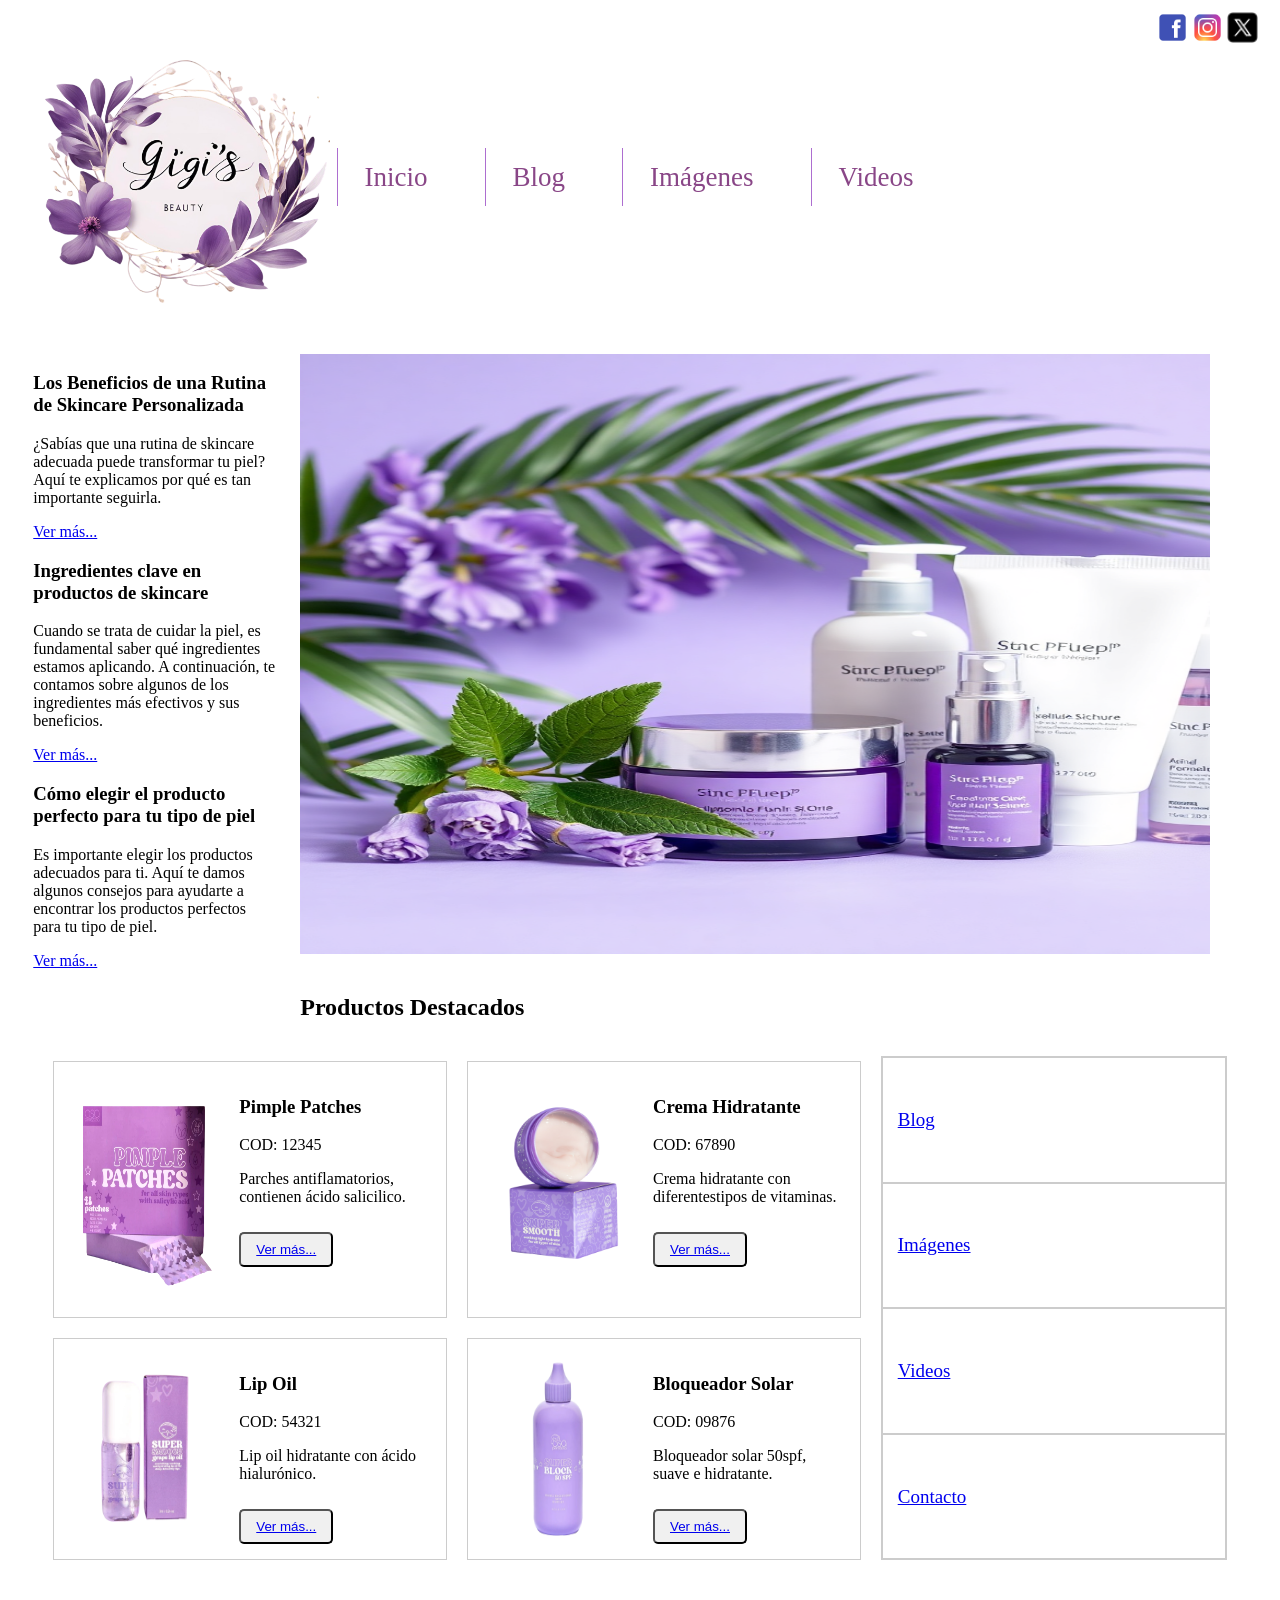
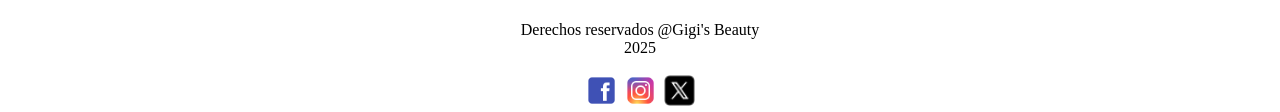
<file: index.html>
<!DOCTYPE html>
<html lang="en">
<head>
    <meta charset="UTF-8">
    <meta name="viewport" content="width=device-width, initial-scale=1.0">
    <title>Gigi's Beauty</title>
    <link rel="shortcut icon" href="img/Icono.png" type="image/x-icon">
    <link rel="stylesheet" href="css/styles.css">
</head>
<body>






    

<!--Div general-->
<div class="contenedor">

    <!--Inicio header-->
    <header>
       <!--Logo y menu-->
        <div class="logo-menu">
             <!--Logo-->
            <div class="Logo">
                <img src="img/logo.png" alt="" height="300px">
            </div>
            <!--Fin logo-->

 <!--Inicio Menu-->
 <div class="menu">
    <nav>
        <ul>
            <li> <a href="index.html">Inicio</a></li>
            <li> <a href="blog.html" target="_blank">Blog</a></li>
            <li> <a href="imagenes.html" target="_blank">Imágenes</a></li>
            <li> <a href="videos.html" target="_blank">Videos</a></li>
        </ul>
    </nav>
</div>
<!--fin menu-->
        </div>
        <!--Fin logo y menu-->
    </header>
    <!-- Fin header-->
    

<!--Redes de arriba-->
    <div class="Redes">
        <a href="http://www.facebook.com/" target="_blank"> <img src="img/icons8-facebook-96.png" alt="" height="35px"></a>
        <a href="http://www.instagram.com/" target="_blank"><img src="img/icons8-instagram-96.png" alt="" height="35px"></a>
        <a href="http://x.com/?lang=es" target="_blank"><img src="img/icons8-x-32.png" alt="" height="35px"></a>
       </div>
<!-- Fin Redes de arriba-->


<!--Inicio articulos secundarios-->
<div class="articulos-secundarios">
    <article>
        <h3>Los Beneficios de una Rutina de Skincare Personalizada</h3>
        <p>¿Sabías que una rutina de skincare adecuada puede transformar tu piel? Aquí te explicamos por qué es tan importante seguirla.</p>
        <a href="blog.html" target="_blank">Ver más...</a>
    </article>
    
    
    <article>
        <h3> Ingredientes clave en productos de skincare</h3>
        <p>Cuando se trata de cuidar la piel, es fundamental saber qué ingredientes estamos aplicando. A continuación, te contamos sobre algunos de los ingredientes más efectivos y sus beneficios.</p>
        <a href="blog.html" target="_blank">Ver más...</a>
    </article>
    
    
    <article>
        <h3> Cómo elegir el producto perfecto para tu tipo de piel</h3>
        <p> Es importante elegir los productos adecuados para ti. Aquí te damos algunos consejos para ayudarte a encontrar los productos perfectos para tu tipo de piel.</p>
        <a href="blog.html" target="_blank">Ver más...</a>
    </article>
</div>
<!--fin articulos secundarios-->

<!--Inicio imagen principal-->
<div class="foto-pricipal">
    <img src="img/foto1.png" alt="" width="1120px" height="600px" >
</div>
<!--fin imagen principal-->



<!--Inicio div general productos-->
<div class="productos-destacados">
    <h2>Productos Destacados</h2>
    <!--Inicio Productos y tabla-->
    <div class="productos-y-tabla"> 
        <!--Inicio div grid-->
        <div class="producto-grid">

            <!--Inicio Div producto 1-->
            <div class="producto">
                <img src="img/Parches.png" alt="Producto 1"> 
                <div class="producto-info">
                    <h3>Pimple Patches</h3>
                    <p>COD: 12345</p>
                    <p>Parches antiflamatorios, contienen ácido salicilico.</p>
                    <button><a href="blog.html" target="_blank">Ver más...</a></button>
                </div>
            </div>
            <!--Fin div producto 1 -->

            <!--Inicio div producto 2-->
            <div class="producto">
                <img src="img/Crema.png" alt="Producto 2">
                <div class="producto-info">
                    <h3>Crema Hidratante</h3>
                    <p>COD: 67890</p>
                    <p>Crema hidratante con diferentestipos de vitaminas.</p>
                    <button><a href="blog.html" target="_blank">Ver más...</a> </button>
                </div>
            </div>
              <!--Fin div producto 2-->

                <!--Inicio div producto 3-->
            <div class="producto">
                <img src="img/Lip oil.png" alt="Producto 3">
                <div class="producto-info">
                    <h3>Lip Oil</h3>
                    <p>COD: 54321</p>
                    <p>Lip oil hidratante con ácido hialurónico.</p>
                    <button><a href="blog.html" target="_blank">Ver más...</a> </button>
                </div>
            </div>
              <!--Fin div producto 3-->

                <!--Inicio div producto 4-->
            <div class="producto">
                <img src="img/Bloqueador.png" alt="Producto 4">
                <div class="producto-info">
                    <h3>Bloqueador Solar</h3>
                    <p>COD: 09876</p>
                    <p> Bloqueador solar 50spf, suave e hidratante.</p>
                    <button><a href="blog.html" target="_blank">Ver más...</a> </button>
                </div>
            </div>
              <!--Fin div producto 4-->
        </div>
        <!--Fin div grid-->

        <!--Inicio div menu lateral general -->
        <div class="menu-lateral-contenedor"> 
            <!--Inicio Tabla-->
            <table class="tabla">
                <tr><td class="item-tabla"><a href="blog.html" target="_blank">Blog</a></td></tr>
                <tr><td class="item-tabla"><a href="imagenes.html" target="_blank">Imágenes</a></td></tr>
                <tr><td class="item-tabla"><a href="videos.html" target="_blank">Videos</a></td></tr>
                <tr><td class="item-tabla"><a href="contacto.html" target="_blank">Contacto</a></td></tr>
            </table>
            <!--Fin tabla-->
        </div>
        <!--Fin div menu lateral general -->
    </div>
    <!--Fin Productos y tabla-->
</div>
<!--Fin div general productos-->


<!--Incio footer-->
<footer>
    <center>
        <p>Derechos reservados @Gigi's Beauty <br>2025</p>
        <a href="http://www.facebook.com/" target="_blank"> <img src="img/icons8-facebook-96.png" alt="" height="35px"></a>
         <a href="http://www.instagram.com/" target="_blank"><img src="img/icons8-instagram-96.png" alt="" height="35px"></a>
         <a href="http://x.com/?lang=es" target="_blank"><img src="img/icons8-x-32.png" alt="" height="35px"></a>
    </center>
</footer>
<!--fin footer-->
 
</div>
<!--fin div contenedor -->
</body>
</html>
</file>
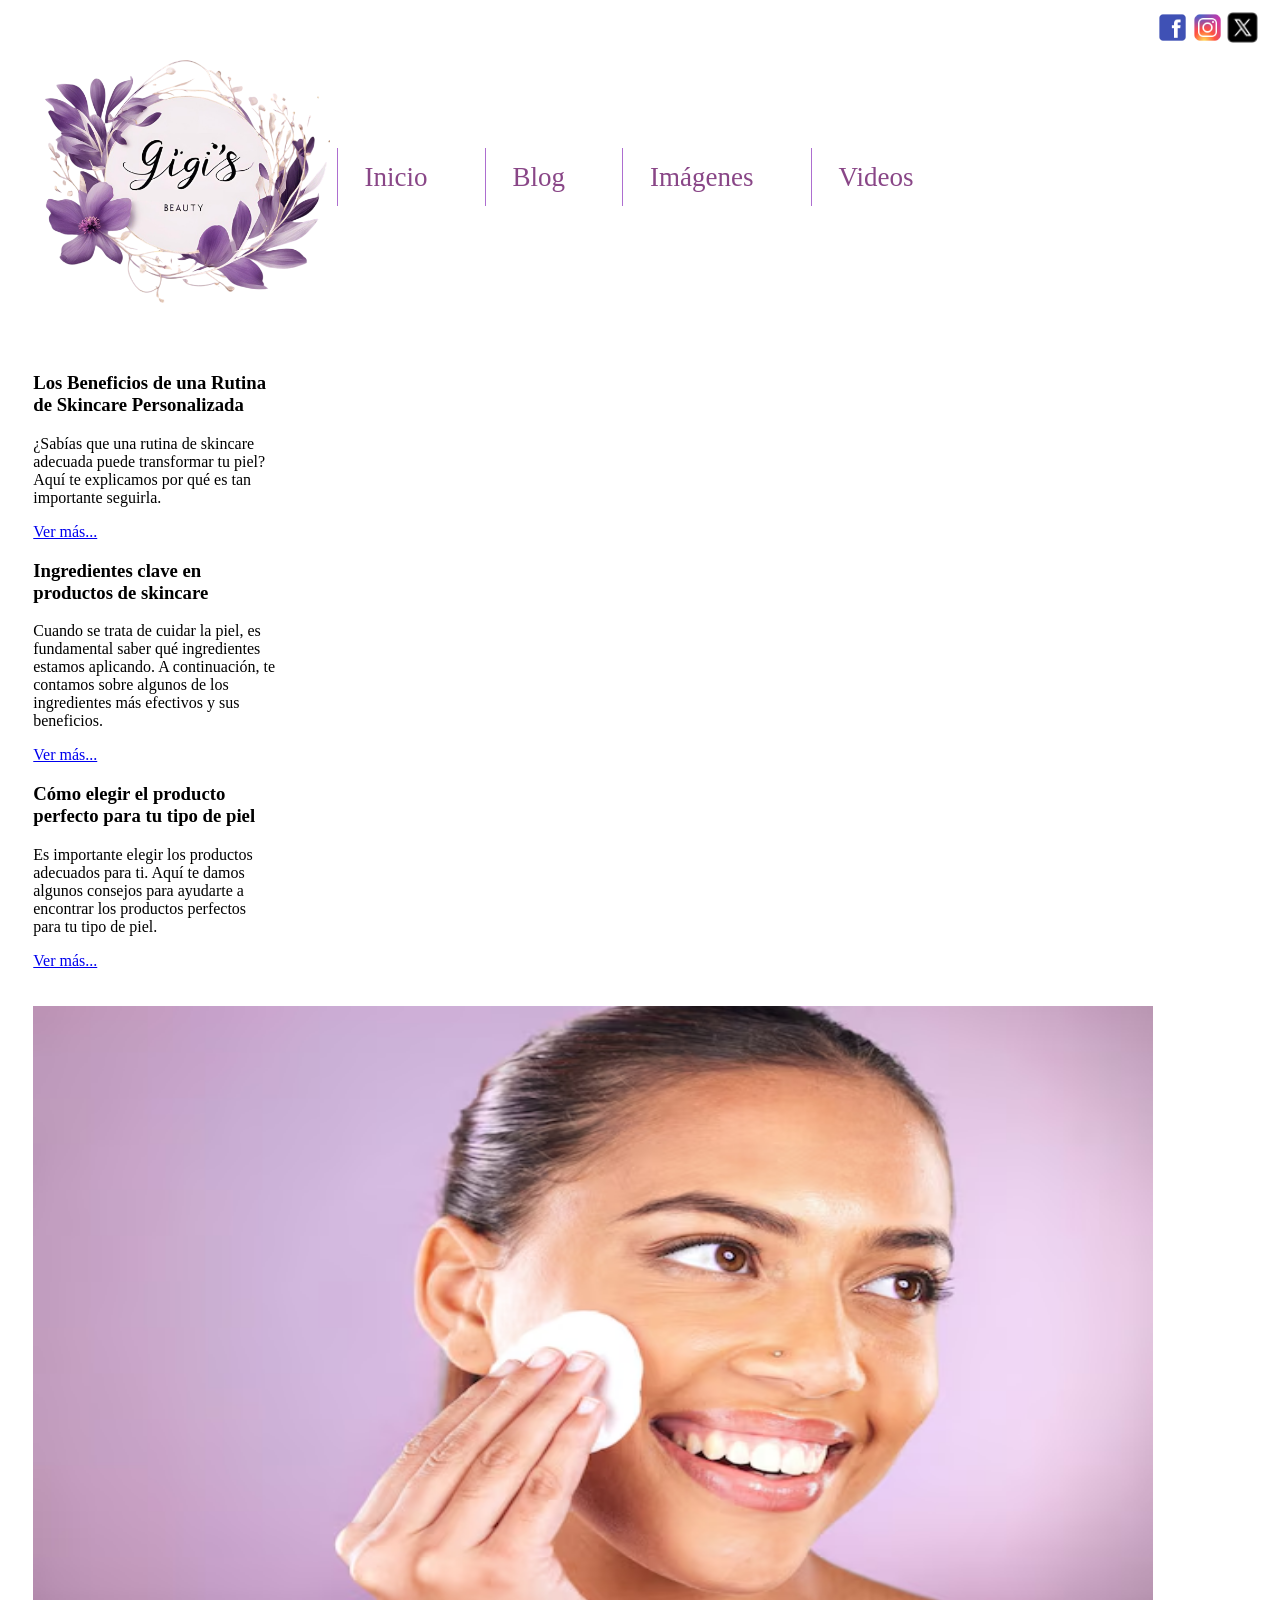
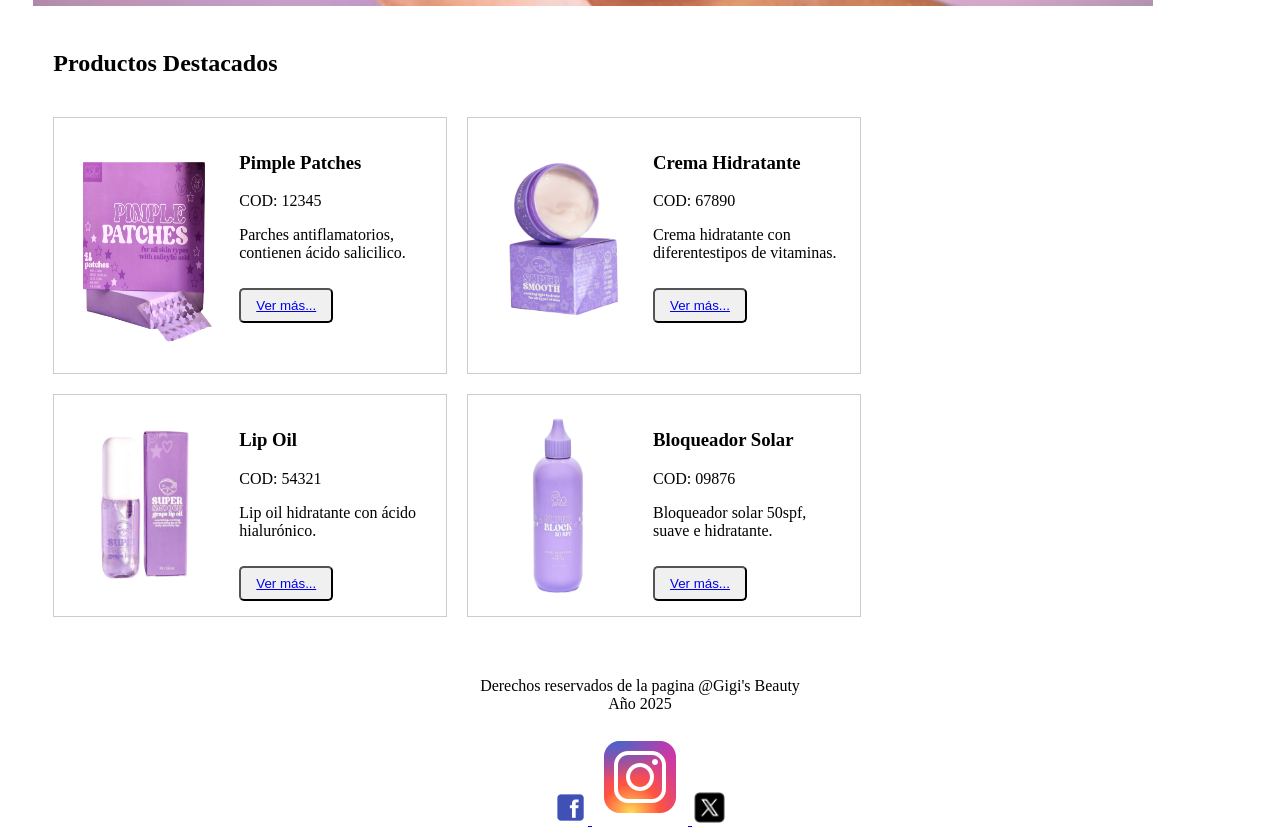
<file: blog.html>
<!DOCTYPE html>
<html lang="en">
<head>
    <meta charset="UTF-8">
    <meta name="viewport" content="width=device-width, initial-scale=1.0">
    <title>Gigi's Beauty/ Blog</title>
    <link rel="shortcut icon" href="img/Icono.png" type="image/x-icon">
    <link rel="stylesheet" href="css/styles.css">
</head>
<body>


<!--Div general-->
<div class="contenedor">

    <!--Inicio header-->
    <header>
       <!--Logo y menu-->
        <div class="logo-menu">
             <!--Logo-->
            <div class="Logo-blog">
                <img src="img/logo.png" alt="" height="300px">
            </div>
            <!--Fin logo-->

 <!--Inicio Menu-->
 <div class="menu">
    <nav>
        <ul>
            <li> <a href="index.html" target="_blank">Inicio</a></li>
            <li> <a href="blog.html" target="_blank">Blog</a></li>
            <li> <a href="imagenes.html" target="_blank">Imágenes</a></li>
            <li> <a href="videos.html" target="_blank">Videos</a></li>
        </ul>
    </nav>
</div>
<!--fin menu-->
        </div>
        <!--Fin logo y menu-->
    </header>
    <!-- Fin header-->
    

<!--Redes de arriba-->
    <div class="Redes">
        <a href="http://www.facebook.com/" target="_blank"> <img src="img/icons8-facebook-96.png" alt="" height="35px"></a>
        <a href="http://www.instagram.com/" target="_blank"><img src="img/icons8-instagram-96.png" alt="" height="35px"></a>
        <a href="http://x.com/?lang=es" target="_blank"><img src="img/icons8-x-32.png" alt="" height="35px"></a>
       </div>
<!-- Fin Redes de arriba-->


<!--Inicio articulos secundarios-->
<div class="articulos-secundarios">
    <article>
        <h3>Los Beneficios de una Rutina de Skincare Personalizada</h3>
        <p>¿Sabías que una rutina de skincare adecuada puede transformar tu piel? Aquí te explicamos por qué es tan importante seguirla.</p>
        <a href="blog.html" target="_blank">Ver más...</a>
    </article>
    
    
    <article>
        <h3> Ingredientes clave en productos de skincare</h3>
        <p>Cuando se trata de cuidar la piel, es fundamental saber qué ingredientes estamos aplicando. A continuación, te contamos sobre algunos de los ingredientes más efectivos y sus beneficios.</p>
        <a href="blog.html" target="_blank">Ver más...</a>
    </article>
    
    
    <article>
        <h3> Cómo elegir el producto perfecto para tu tipo de piel</h3>
        <p> Es importante elegir los productos adecuados para ti. Aquí te damos algunos consejos para ayudarte a encontrar los productos perfectos para tu tipo de piel.</p>
        <a href="blog.html" target="_blank">Ver más...</a>
    </article>
</div>
<!--fin articulos secundarios-->

<!--Inicio imagen principal-->
<div class="foto-pricipal-blog">
    <img src="img/Rostro.avif" alt="" width="1120px" height="600px" >
</div>
<!--fin imagen principal-->



<!--Inicio div general productos-->
<div class="productos-destacados">
    <h2>Productos Destacados</h2>
    <!--Inicio Productos y tabla-->
    <div class="productos-y-tabla"> 
        <!--Inicio div grid-->
        <div class="producto-grid">

            <!--Inicio Div producto 1-->
            <div class="producto">
                <img src="img/Parches.png" alt="Producto 1"> 
                <div class="producto-info">
                    <h3>Pimple Patches</h3>
                    <p>COD: 12345</p>
                    <p>Parches antiflamatorios, contienen ácido salicilico.</p>
                    <button><a href="blog.html" target="_blank">Ver más...</a></button>
                </div>
            </div>
            <!--Fin div producto 1 -->

            <!--Inicio div producto 2-->
            <div class="producto">
                <img src="img/Crema.png" alt="Producto 2">
                <div class="producto-info">
                    <h3>Crema Hidratante</h3>
                    <p>COD: 67890</p>
                    <p>Crema hidratante con diferentestipos de vitaminas.</p>
                    <button><a href="blog.html" target="_blank">Ver más...</a> </button>
                </div>
            </div>
              <!--Fin div producto 2-->

                <!--Inicio div producto 3-->
            <div class="producto">
                <img src="img/Lip oil.png" alt="Producto 3">
                <div class="producto-info">
                    <h3>Lip Oil</h3>
                    <p>COD: 54321</p>
                    <p>Lip oil hidratante con ácido hialurónico.</p>
                    <button><a href="blog.html" target="_blank">Ver más...</a> </button>
                </div>
            </div>
              <!--Fin div producto 3-->

                <!--Inicio div producto 4-->
            <div class="producto">
                <img src="img/Bloqueador.png" alt="Producto 4">
                <div class="producto-info">
                    <h3>Bloqueador Solar</h3>
                    <p>COD: 09876</p>
                    <p> Bloqueador solar 50spf, suave e hidratante.</p>
                    <button><a href="blog.html" target="_blank">Ver más...</a> </button>
                </div>
            </div>
              <!--Fin div producto 4-->
        </div>
        <!--Fin div grid-->

        <!--Inicio div menu lateral general -->
        <div class="menu-lateral-contenedor"> 
            <!--Inicio Tabla-->

    
            <!--Fin tabla-->
        </div>
        <!--Fin div menu lateral general -->
    </div>
    <!--Fin Productos y tabla-->
</div>
<!--Fin div general productos-->

<!--inicio footer-->
<footer>
    <div class="footer-contenido">
        <p>Derechos reservados de la pagina @Gigi's Beauty <br>Año 2025</p>

        <a id="link-fb-blog" href="http://www.facebook.com/" target="=_blank" title="Facebook">
            <img height="35" src="img/icons8-facebook-96.png" alt="Facebook de la tienda">
        </a>

        <a id="link-ig-blog" href="http://www.instagram.com/" target="_blank" title="Instagram">
            <img heigth="35" src="img/icons8-instagram-96.png" alt="Instragram de la tienda">
        </a>

        <a id="link-x-blog" href="http://x.com/?lang=es" target="_blank" title="Twitter">
            <img height="35" src="img/icons8-x-32.png" alt="Twitter de la tienda">
        </a>

    </div>
</footer>
<!--fin footer-->
 
</div>
<!--fin div contenedor -->
</body>
</html>
</file>
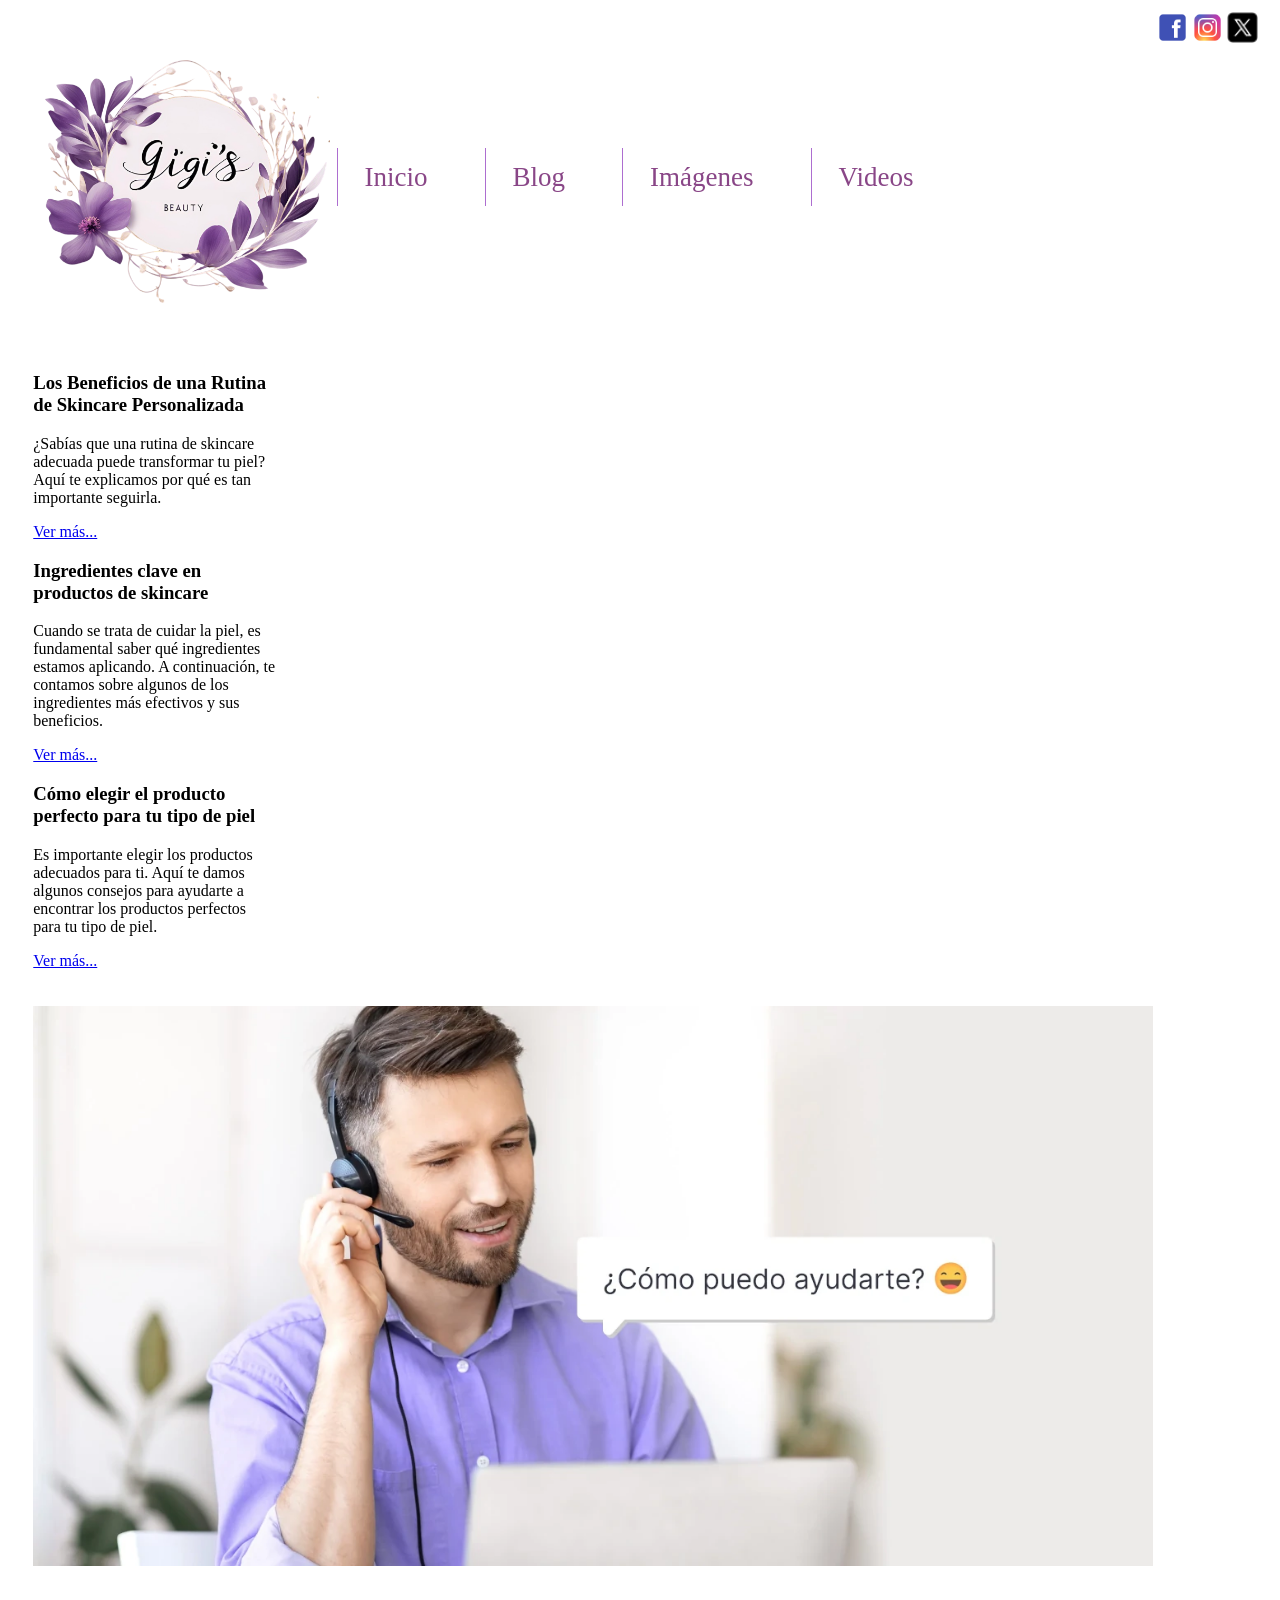
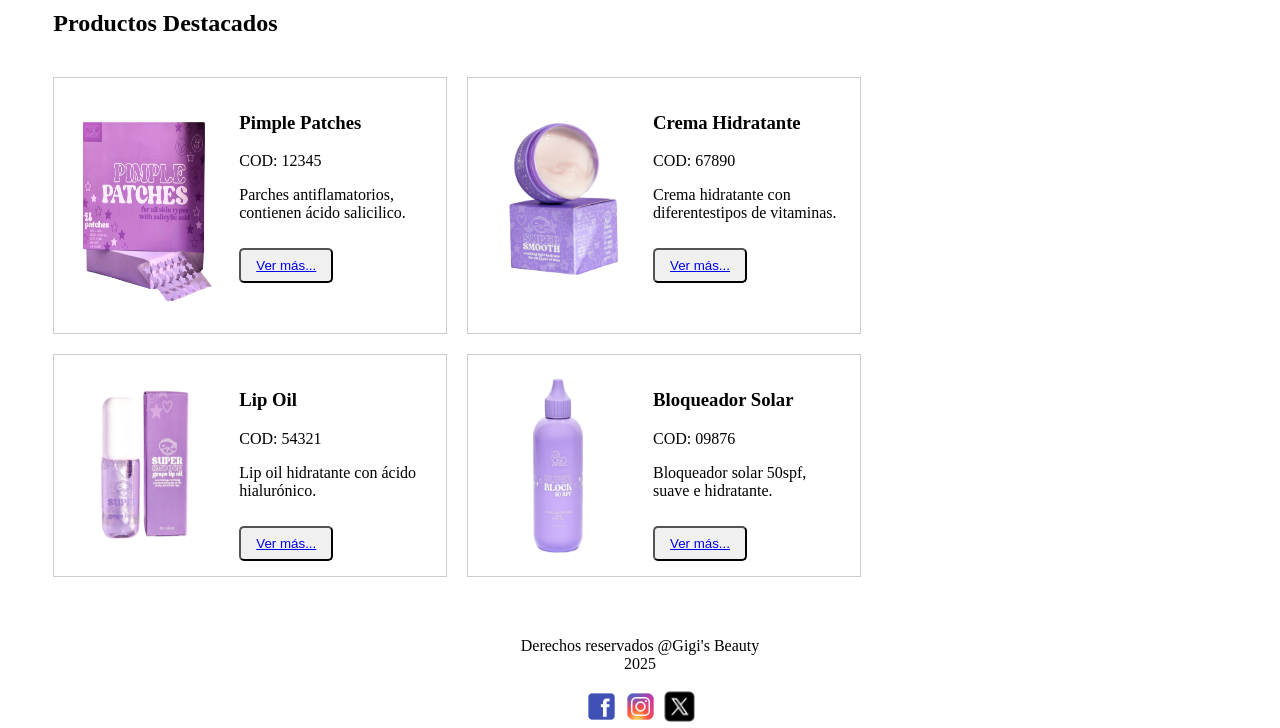
<file: contacto.html>
<!DOCTYPE html>
<html lang="en">
<head>
    <meta charset="UTF-8">
    <meta name="viewport" content="width=device-width, initial-scale=1.0">
    <title>Gigi's Beauty/ Contacto</title>
    <link rel="shortcut icon" href="img/Icono.png" type="image/x-icon">
    <link rel="stylesheet" href="css/styles.css">
</head>
<body>


<!--Div general-->
<div class="contenedor">

    <!--Inicio header-->
    <header>
       <!--Logo y menu-->
        <div class="logo-menu">
             <!--Logo-->
            <div class="Logo-contacto">
                <img src="img/logo.png" alt="" height="300px">
            </div>
            <!--Fin logo-->

 <!--Inicio Menu-->
 <div class="menu">
    <nav>
        <ul>
            <li> <a href="index.html" target="_blank">Inicio</a></li>
            <li> <a href="blog.html" target="_blank">Blog</a></li>
            <li> <a href="imagenes.html" target="_blank">Imágenes</a></li>
            <li> <a href="videos.html" target="_blank">Videos</a></li>
        </ul>
    </nav>
</div>
<!--fin menu-->
        </div>
        <!--Fin logo y menu-->
    </header>
    <!-- Fin header-->
    

<!--Redes de arriba-->
    <div class="Redes">
        <a href="http://www.facebook.com/" target="_blank"> <img src="img/icons8-facebook-96.png" alt="" height="35px"></a>
        <a href="http://www.instagram.com/" target="_blank"><img src="img/icons8-instagram-96.png" alt="" height="35px"></a>
        <a href="http://x.com/?lang=es" target="_blank"><img src="img/icons8-x-32.png" alt="" height="35px"></a>
       </div>
<!-- Fin Redes de arriba-->


<!--Inicio articulos secundarios-->
<div class="articulos-secundarios">
    <article>
        <h3>Los Beneficios de una Rutina de Skincare Personalizada</h3>
        <p>¿Sabías que una rutina de skincare adecuada puede transformar tu piel? Aquí te explicamos por qué es tan importante seguirla.</p>
        <a href="blog.html" target="_blank">Ver más...</a>
    </article>
    
    
    <article>
        <h3> Ingredientes clave en productos de skincare</h3>
        <p>Cuando se trata de cuidar la piel, es fundamental saber qué ingredientes estamos aplicando. A continuación, te contamos sobre algunos de los ingredientes más efectivos y sus beneficios.</p>
        <a href="blog.html" target="_blank">Ver más...</a>
    </article>
    
    
    <article>
        <h3> Cómo elegir el producto perfecto para tu tipo de piel</h3>
        <p> Es importante elegir los productos adecuados para ti. Aquí te damos algunos consejos para ayudarte a encontrar los productos perfectos para tu tipo de piel.</p>
        <a href="blog.html" target="_blank">Ver más...</a>
    </article>
</div>
<!--fin articulos secundarios-->

<!--Inicio imagen principal-->
<div class = "foto-principal-contacto">
    <img id ="img-unique-contacto" width="1120" heigth="600" src="img/clientes.webp" alt="Imagen de contacto con clientes de la tienda">
</div>
<!--fin imagen principal-->



<!--Inicio div general productos-->
<div class="productos-destacados">
    <h2>Productos Destacados</h2>
    <!--Inicio Productos y tabla-->
    <div class="productos-y-tabla"> 
        <!--Inicio div grid-->
        <div class="producto-grid">

            <!--Inicio Div producto 1-->
            <div class="producto">
                <img src="img/Parches.png" alt="Producto 1"> 
                <div class="producto-info">
                    <h3>Pimple Patches</h3>
                    <p>COD: 12345</p>
                    <p>Parches antiflamatorios, contienen ácido salicilico.</p>
                    <button><a href="blog.html" target="_blank">Ver más...</a></button>
                </div>
            </div>
            <!--Fin div producto 1 -->

            <!--Inicio div producto 2-->
            <div class="producto">
                <img src="img/Crema.png" alt="Producto 2">
                <div class="producto-info">
                    <h3>Crema Hidratante</h3>
                    <p>COD: 67890</p>
                    <p>Crema hidratante con diferentestipos de vitaminas.</p>
                    <button><a href="blog.html" target="_blank">Ver más...</a> </button>
                </div>
            </div>
              <!--Fin div producto 2-->

                <!--Inicio div producto 3-->
            <div class="producto">
                <img src="img/Lip oil.png" alt="Producto 3">
                <div class="producto-info">
                    <h3>Lip Oil</h3>
                    <p>COD: 54321</p>
                    <p>Lip oil hidratante con ácido hialurónico.</p>
                    <button><a href="blog.html" target="_blank">Ver más...</a> </button>
                </div>
            </div>
              <!--Fin div producto 3-->

                <!--Inicio div producto 4-->
            <div class="producto">
                <img src="img/Bloqueador.png" alt="Producto 4">
                <div class="producto-info">
                    <h3>Bloqueador Solar</h3>
                    <p>COD: 09876</p>
                    <p> Bloqueador solar 50spf, suave e hidratante.</p>
                    <button><a href="blog.html" target="_blank">Ver más...</a> </button>
                </div>
            </div>
              <!--Fin div producto 4-->
        </div>
        <!--Fin div grid-->

        <!--Inicio div menu lateral general -->
        <div class="menu-lateral-contenedor"> 
            <!--Inicio Tabla-->
            
            <!--Fin tabla-->
        </div>
        <!--Fin div menu lateral general -->
    </div>
    <!--Fin Productos y tabla-->
</div>
<!--Fin div general productos-->


<!--Incio footer-->
<footer>
    <center>
        <p>Derechos reservados @Gigi's Beauty <br>2025</p>
        <a href="http://www.facebook.com/" target="_blank"> <img src="img/icons8-facebook-96.png" alt="" height="35px"></a>
         <a href="http://www.instagram.com/" target="_blank"><img src="img/icons8-instagram-96.png" alt="" height="35px"></a>
         <a href="http://x.com/?lang=es" target="_blank"><img src="img/icons8-x-32.png" alt="" height="35px"></a>
    </center>
</footer>
<!--fin footer-->
 
</div>
<!--fin div contenedor -->
</body>
</html>
</file>
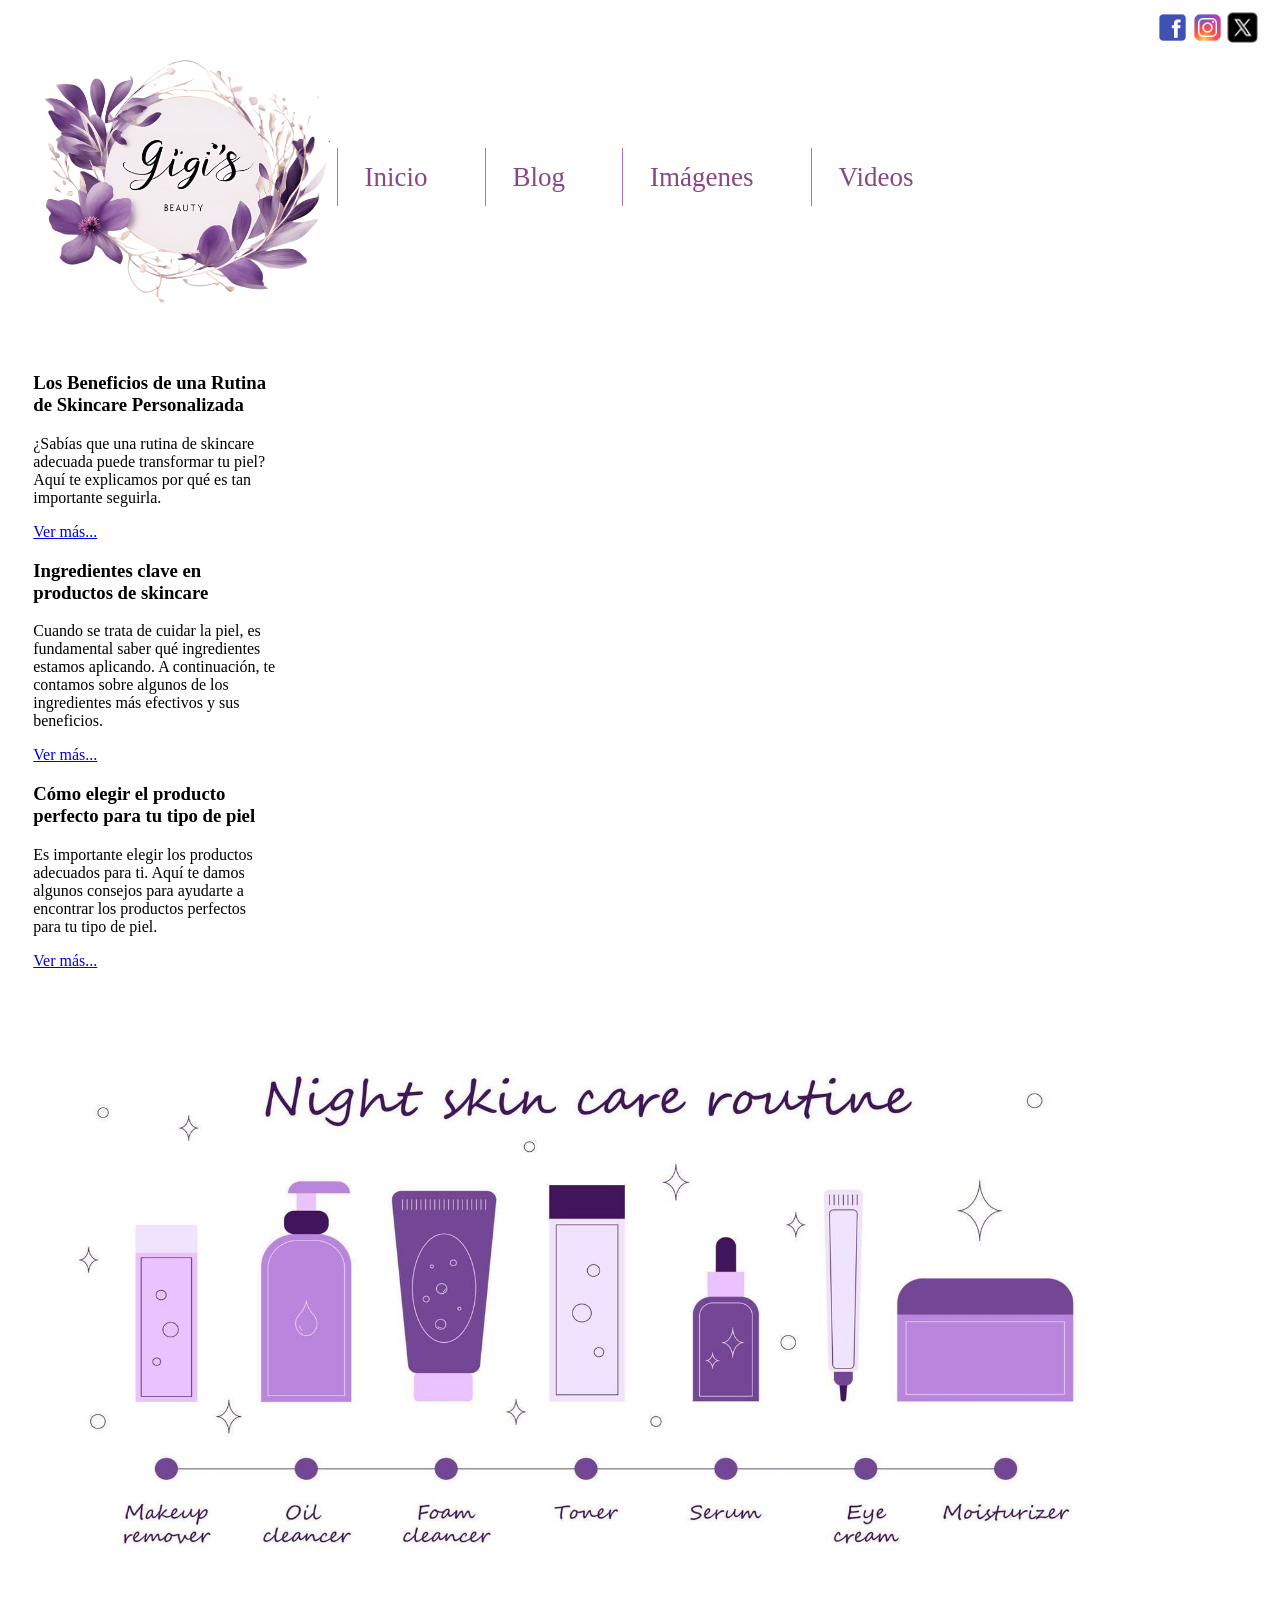
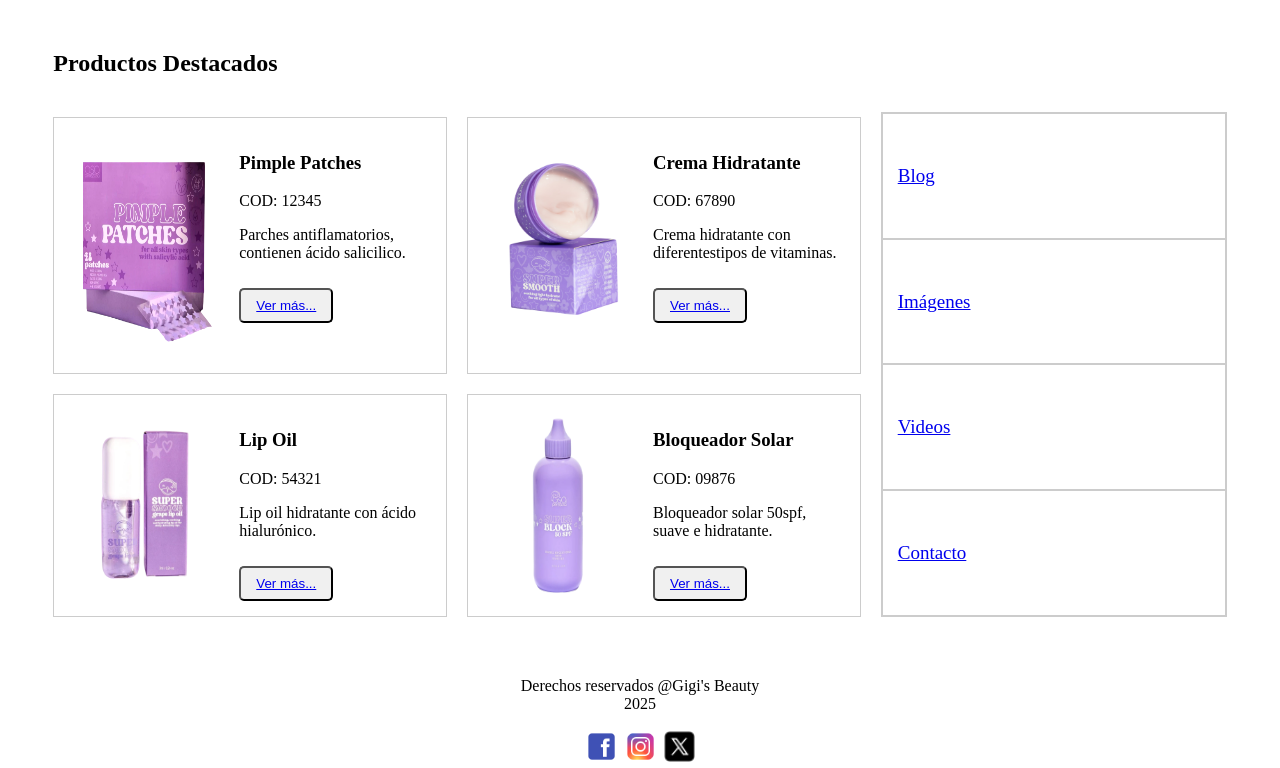
<file: imagenes.html>
<!DOCTYPE html>
<html lang="en">
<head>
    <meta charset="UTF-8">
    <meta name="viewport" content="width=device-width, initial-scale=1.0">
    <title>Gigi's Beauty/Imágenes</title>
    <link rel="shortcut icon" href="img/Icono.png" type="image/x-icon">
    <link rel="stylesheet" href="css/styles.css">
</head>
<body>


<!--Div general-->
<div class="contenedor">

    <!--Inicio header-->
    <header>
       <!--Logo y menu-->
        <div class="logo-menu">
             <!--Logo-->
            <div class="Logo-imagenes">
                <img src="img/logo.png" alt="" height="300px">
            </div>
            <!--Fin logo-->

 <!--Inicio Menu-->
 <div class="menu">
    <nav>
        <ul>
            <li> <a href="index.html" target="_blank">Inicio</a></li>
            <li> <a href="blog.html" target="_blank">Blog</a></li>
            <li> <a href="imagenes.html" target="_blank">Imágenes</a></li>
            <li> <a href="videos.html" target="_blank">Videos</a></li>
        </ul>
    </nav>
</div>
<!--fin menu-->
        </div>
        <!--Fin logo y menu-->
    </header>
    <!-- Fin header-->
    

<!--Redes de arriba-->
    <div class="Redes">
        <a href="http://www.facebook.com/" target="_blank"> <img src="img/icons8-facebook-96.png" alt="" height="35px"></a>
        <a href="http://www.instagram.com/" target="_blank"><img src="img/icons8-instagram-96.png" alt="" height="35px"></a>
        <a href="http://x.com/?lang=es" target="_blank"><img src="img/icons8-x-32.png" alt="" height="35px"></a>
       </div>
<!-- Fin Redes de arriba-->


<!--Inicio articulos secundarios-->
<div class="articulos-secundarios">
    <article>
        <h3>Los Beneficios de una Rutina de Skincare Personalizada</h3>
        <p>¿Sabías que una rutina de skincare adecuada puede transformar tu piel? Aquí te explicamos por qué es tan importante seguirla.</p>
        <a href="blog.html" target="_blank">Ver más...</a>
    </article>
    
    
    <article>
        <h3> Ingredientes clave en productos de skincare</h3>
        <p>Cuando se trata de cuidar la piel, es fundamental saber qué ingredientes estamos aplicando. A continuación, te contamos sobre algunos de los ingredientes más efectivos y sus beneficios.</p>
        <a href="blog.html" target="_blank">Ver más...</a>
    </article>
    
    
    <article>
        <h3> Cómo elegir el producto perfecto para tu tipo de piel</h3>
        <p> Es importante elegir los productos adecuados para ti. Aquí te damos algunos consejos para ayudarte a encontrar los productos perfectos para tu tipo de piel.</p>
        <a href="blog.html" target="_blank">Ver más...</a>
    </article>
</div>
<!--fin articulos secundarios-->

<!--Inicio imagen principal-->
<div class="foto-pricipal-imagenes">
    <img src="img/Pasos.jpg" alt="" width="1120px" height="600px" >
</div>
<!--fin imagen principal-->



<!--Inicio div general productos-->
<div class="productos-destacados">
    <h2>Productos Destacados</h2>
    <!--Inicio Productos y tabla-->
    <div class="productos-y-tabla"> 
        <!--Inicio div grid-->
        <div class="producto-grid">

            <!--Inicio Div producto 1-->
            <div class="producto">
                <img src="img/Parches.png" alt="Producto 1"> 
                <div class="producto-info">
                    <h3>Pimple Patches</h3>
                    <p>COD: 12345</p>
                    <p>Parches antiflamatorios, contienen ácido salicilico.</p>
                    <button><a href="blog.html" target="_blank">Ver más...</a></button>
                </div>
            </div>
            <!--Fin div producto 1 -->

            <!--Inicio div producto 2-->
            <div class="producto">
                <img src="img/Crema.png" alt="Producto 2">
                <div class="producto-info">
                    <h3>Crema Hidratante</h3>
                    <p>COD: 67890</p>
                    <p>Crema hidratante con diferentestipos de vitaminas.</p>
                    <button><a href="blog.html" target="_blank">Ver más...</a> </button>
                </div>
            </div>
              <!--Fin div producto 2-->

                <!--Inicio div producto 3-->
            <div class="producto">
                <img src="img/Lip oil.png" alt="Producto 3">
                <div class="producto-info">
                    <h3>Lip Oil</h3>
                    <p>COD: 54321</p>
                    <p>Lip oil hidratante con ácido hialurónico.</p>
                    <button><a href="blog.html" target="_blank">Ver más...</a> </button>
                </div>
            </div>
              <!--Fin div producto 3-->

                <!--Inicio div producto 4-->
            <div class="producto">
                <img src="img/Bloqueador.png" alt="Producto 4">
                <div class="producto-info">
                    <h3>Bloqueador Solar</h3>
                    <p>COD: 09876</p>
                    <p> Bloqueador solar 50spf, suave e hidratante.</p>
                    <button><a href="blog.html" target="_blank">Ver más...</a> </button>
                </div>
            </div>
              <!--Fin div producto 4-->
        </div>
        <!--Fin div grid-->

        <!--Inicio div menu lateral general -->
        <div class="menu-lateral-contenedor"> 
            <!--Inicio Tabla-->
            <table class="tabla">
                <tr><td class="item-tabla"><a href="blog.html" target="_blank">Blog</a></td></tr>
                <tr><td class="item-tabla"><a href="imagenes.html" target="_blank">Imágenes</a></td></tr>
                <tr><td class="item-tabla"><a href="videos.html" target="_blank">Videos</a></td></tr>
                <tr><td class="item-tabla"><a href="contacto.html" target="_blank">Contacto</a></td></tr>
            </table>
            <!--Fin tabla-->
        </div>
        <!--Fin div menu lateral general -->
    </div>
    <!--Fin Productos y tabla-->
</div>
<!--Fin div general productos-->


<!--Incio footer-->
<footer>
    <center>
        <p>Derechos reservados @Gigi's Beauty <br>2025</p>
        <a href="http://www.facebook.com/" target="_blank"> <img src="img/icons8-facebook-96.png" alt="" height="35px"></a>
         <a href="http://www.instagram.com/" target="_blank"><img src="img/icons8-instagram-96.png" alt="" height="35px"></a>
         <a href="http://x.com/?lang=es" target="_blank"><img src="img/icons8-x-32.png" alt="" height="35px"></a>
    </center>
</footer>
<!--fin footer-->
 
</div>
<!--fin div contenedor -->
</body>
</html>
</file>
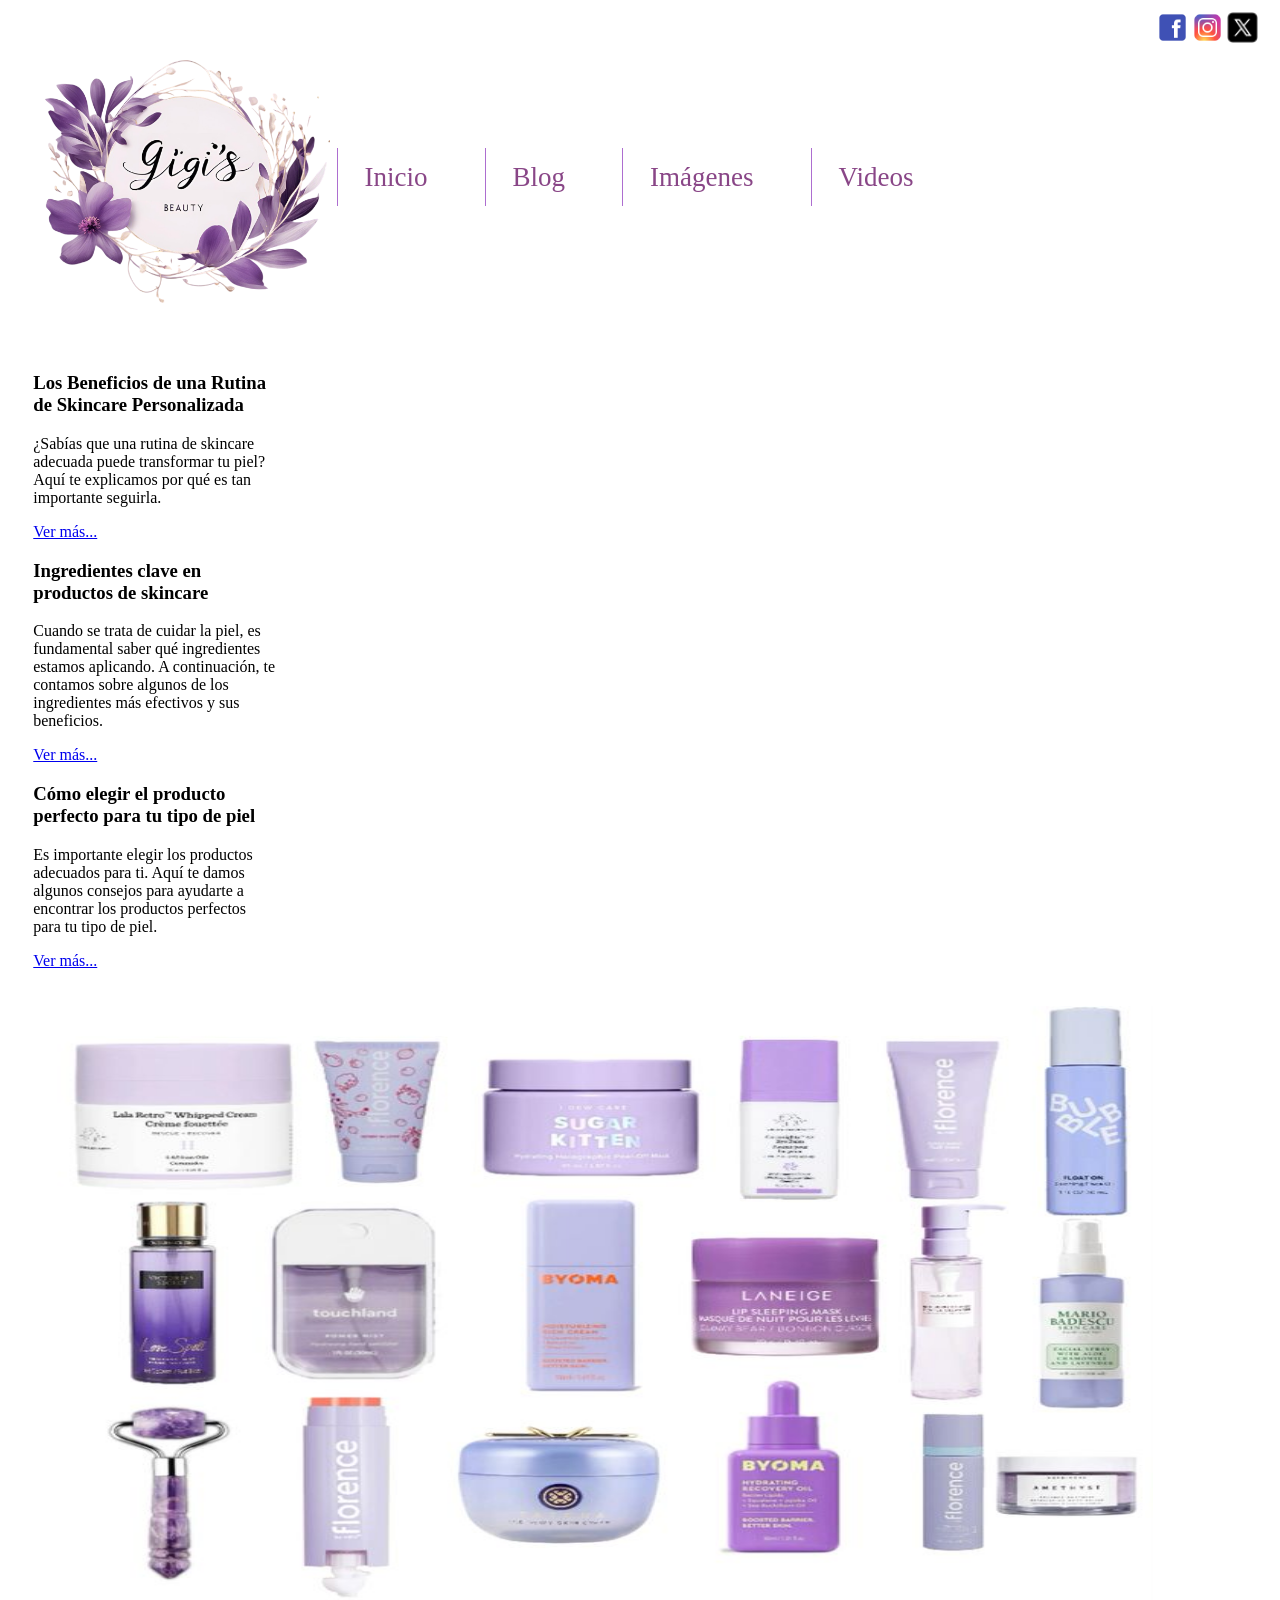
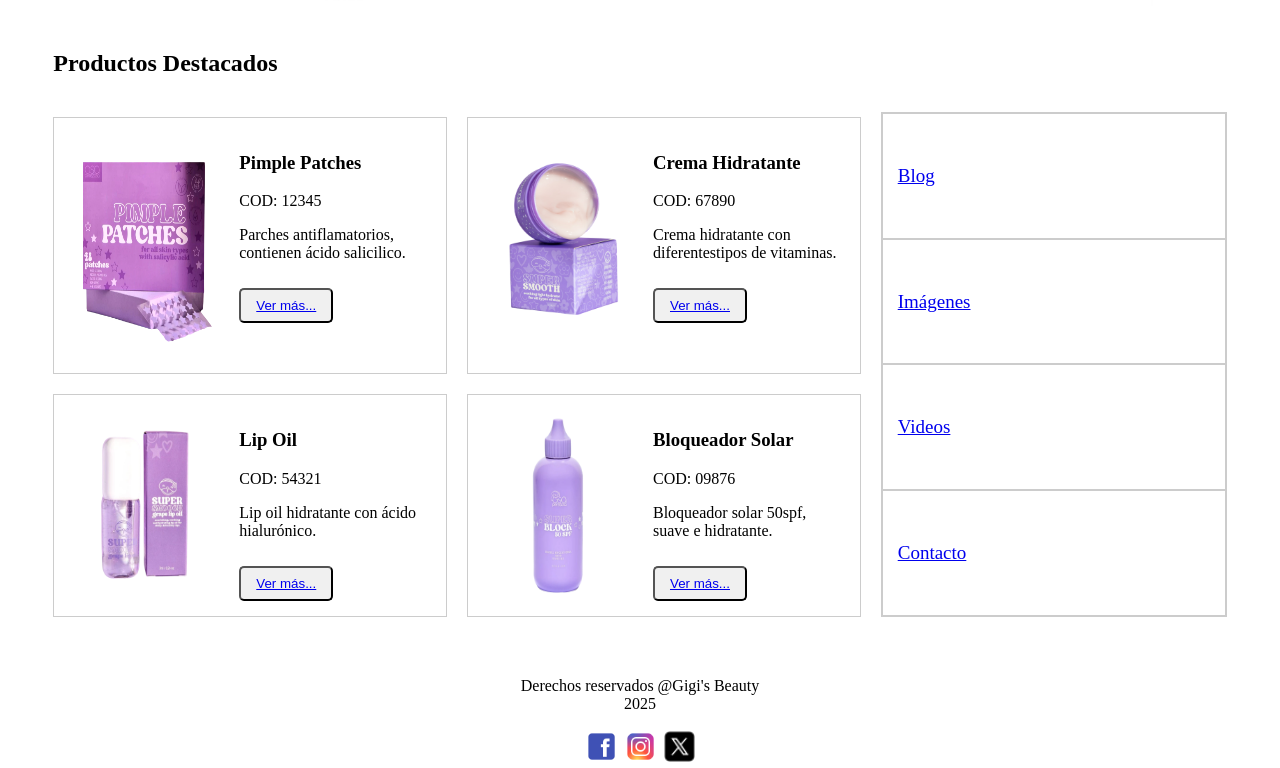
<file: videos.html>
<!DOCTYPE html>
<html lang="en">
<head>
    <meta charset="UTF-8">
    <meta name="viewport" content="width=device-width, initial-scale=1.0">
    <title>Gigi's Beauty/ Videos</title>
    <link rel="shortcut icon" href="img/Icono.png" type="image/x-icon">
    <link rel="stylesheet" href="css/styles.css">
</head>
<body>


<!--Div general-->
<div class="contenedor">

    <!--Inicio header-->
    <header>
       <!--Logo y menu-->
        <div class="logo-menu">
             <!--Logo-->
            <div class="Logo-videos">
                <img src="img/logo.png" alt="" height="300px">
            </div>
            <!--Fin logo-->

 <!--Inicio Menu-->
 <div class="menu">
    <nav>
        <ul>
            <li> <a href="index.html" target="_blank">Inicio</a></li>
            <li> <a href="blog.html" target="_blank">Blog</a></li>
            <li> <a href="imagenes.html" target="_blank">Imágenes</a></li>
            <li> <a href="videos.html" target="_blank">Videos</a></li>
        </ul>
    </nav>
</div>
<!--fin menu-->
        </div>
        <!--Fin logo y menu-->
    </header>
    <!-- Fin header-->
    

<!--Redes de arriba-->
    <div class="Redes">
        <a href="http://www.facebook.com/" target="_blank"> <img src="img/icons8-facebook-96.png" alt="" height="35px"></a>
        <a href="http://www.instagram.com/" target="_blank"><img src="img/icons8-instagram-96.png" alt="" height="35px"></a>
        <a href="http://x.com/?lang=es" target="_blank"><img src="img/icons8-x-32.png" alt="" height="35px"></a>
       </div>
<!-- Fin Redes de arriba-->


<!--Inicio articulos secundarios-->
<div class="articulos-secundarios">
    <article>
        <h3>Los Beneficios de una Rutina de Skincare Personalizada</h3>
        <p>¿Sabías que una rutina de skincare adecuada puede transformar tu piel? Aquí te explicamos por qué es tan importante seguirla.</p>
        <a href="blog.html" target="_blank">Ver más...</a>
    </article>
    
    
    <article>
        <h3> Ingredientes clave en productos de skincare</h3>
        <p>Cuando se trata de cuidar la piel, es fundamental saber qué ingredientes estamos aplicando. A continuación, te contamos sobre algunos de los ingredientes más efectivos y sus beneficios.</p>
        <a href="blog.html" target="_blank">Ver más...</a>
    </article>
    
    
    <article>
        <h3> Cómo elegir el producto perfecto para tu tipo de piel</h3>
        <p> Es importante elegir los productos adecuados para ti. Aquí te damos algunos consejos para ayudarte a encontrar los productos perfectos para tu tipo de piel.</p>
        <a href="blog.html" target="_blank">Ver más...</a>
    </article>
</div>
<!--fin articulos secundarios-->

<!--Inicio imagen principal-->
<div class="foto-pricipal-video">
    <img src="img/foto4.jpg" alt="" width="1120px" height="600px" >
</div>
<!--fin imagen principal-->



<!--Inicio div general productos-->
<div class="productos-destacados">
    <h2>Productos Destacados</h2>
    <!--Inicio Productos y tabla-->
    <div class="productos-y-tabla"> 
        <!--Inicio div grid-->
        <div class="producto-grid">

            <!--Inicio Div producto 1-->
            <div class="producto">
                <img src="img/Parches.png" alt="Producto 1"> 
                <div class="producto-info">
                    <h3>Pimple Patches</h3>
                    <p>COD: 12345</p>
                    <p>Parches antiflamatorios, contienen ácido salicilico.</p>
                    <button><a href="blog.html" target="_blank">Ver más...</a></button>
                </div>
            </div>
            <!--Fin div producto 1 -->

            <!--Inicio div producto 2-->
            <div class="producto">
                <img src="img/Crema.png" alt="Producto 2">
                <div class="producto-info">
                    <h3>Crema Hidratante</h3>
                    <p>COD: 67890</p>
                    <p>Crema hidratante con diferentestipos de vitaminas.</p>
                    <button><a href="blog.html" target="_blank">Ver más...</a> </button>
                </div>
            </div>
              <!--Fin div producto 2-->

                <!--Inicio div producto 3-->
            <div class="producto">
                <img src="img/Lip oil.png" alt="Producto 3">
                <div class="producto-info">
                    <h3>Lip Oil</h3>
                    <p>COD: 54321</p>
                    <p>Lip oil hidratante con ácido hialurónico.</p>
                    <button><a href="blog.html" target="_blank">Ver más...</a> </button>
                </div>
            </div>
              <!--Fin div producto 3-->

                <!--Inicio div producto 4-->
            <div class="producto">
                <img src="img/Bloqueador.png" alt="Producto 4">
                <div class="producto-info">
                    <h3>Bloqueador Solar</h3>
                    <p>COD: 09876</p>
                    <p> Bloqueador solar 50spf, suave e hidratante.</p>
                    <button><a href="blog.html" target="_blank">Ver más...</a> </button>
                </div>
            </div>
              <!--Fin div producto 4-->
        </div>
        <!--Fin div grid-->

        <!--Inicio div menu lateral general -->
        <div class="menu-lateral-contenedor"> 
            <!--Inicio Tabla-->
            <table class="tabla">
                <tr><td class="item-tabla"><a href="blog.html" target="_blank">Blog</a></td></tr>
                <tr><td class="item-tabla"><a href="imagenes.html" target="_blank">Imágenes</a></td></tr>
                <tr><td class="item-tabla"><a href="videos.html" target="_blank">Videos</a></td></tr>
                <tr><td class="item-tabla"><a href="contacto.html" target="_blank">Contacto</a></td></tr>
            </table>
            <!--Fin tabla-->
        </div>
        <!--Fin div menu lateral general -->
    </div>
    <!--Fin Productos y tabla-->
</div>
<!--Fin div general productos-->


<!--Incio footer-->
<footer>
    <center>
        <p>Derechos reservados @Gigi's Beauty <br>2025</p>
        <a href="http://www.facebook.com/" target="_blank"> <img src="img/icons8-facebook-96.png" alt="" height="35px"></a>
         <a href="http://www.instagram.com/" target="_blank"><img src="img/icons8-instagram-96.png" alt="" height="35px"></a>
         <a href="http://x.com/?lang=es" target="_blank"><img src="img/icons8-x-32.png" alt="" height="35px"></a>
    </center>
</footer>
<!--fin footer-->
 
</div>
<!--fin div contenedor -->
</body>
</html>
</file>
<file: css/styles.css>
.contenedor{
    margin-top: 2%;
    margin-left: 2%;
    margin-right: 2%;
}

header{
display: flex;
justify-content:space-between;
align-items: center;
}

.logo-menu{
  display: flex;
  align-items: center;
}
.Logo {
  
  animation-name:scale-in-center ;
  animation-duration: 2s;
}


@keyframes scale-in-center {
  0% {
    -webkit-transform: scale(0);
            transform: scale(0);
    opacity: 1;
  }
  100% {
    -webkit-transform: scale(1);
            transform: scale(1);
    opacity: 1;
  }
}


.menu{
   
    width:auto;
    overflow: hidden;
}

ul{
    
    list-style: none;
    margin: 0;
    padding: 2px;
    display: flex;
  }
ul li {
   margin-left:5px;
    margin-right: 25px;
    font-family: Georgia, 'Times New Roman', Times, serif;
    font-size: 27px;
  }
  ul li a {
    border-left: 1px solid #9e53c7d7;
    color: #782b76df;
    display: block;
    padding:0.5em 1em;
    text-decoration: none;
  }

.Redes{
  position: absolute;
  top: 10px;
  right: 20px;
  display: flex;
  align-items: center;
}

.Redes :hover{
  transform: scale(1.5, 1.5);
}

.articulos-secundarios{
width:20%;

overflow: hidden;
float: left;
margin-top: 2%;
margin-right: 2%;
margin-bottom: 3%;
}


.foto-pricipal{
margin-top: 2%;
overflow: hidden;
float: left;
width: 75%;
margin-bottom: 3%;
animation-name:text-focus-in ;
  animation-duration: 3s;
}

@-webkit-keyframes text-focus-in {
  0% {
    -webkit-filter: blur(12px);
            filter: blur(12px);
    opacity: 0;
  }
  100% {
    -webkit-filter: blur(0px);
            filter: blur(0px);
    opacity: 1;
  }
}
@keyframes text-focus-in {
  0% {
    -webkit-filter: blur(12px);
            filter: blur(12px);
    opacity: 0;
  }
  100% {
    -webkit-filter: blur(0px);
            filter: blur(0px);
    opacity: 1;
  }
}


article{
  font-family: Georgia, 'Times New Roman', Times, serif; 
}


.productos-destacados {
  padding: 20px;
}

.productos-y-tabla {
  display: flex; /* Alineamos los productos y la tabla */
  align-items: stretch; /* Estiramos la tabla para que tenga la misma altura que los productos */
}

.producto-grid {
  display: grid;
  grid-template-columns: repeat(2, 1fr);
  gap: 20px;
  margin-top: 20px;
  width: 70%; /* Ajusta el ancho para dejar espacio a la tabla */
}

.producto {
  display: flex; /* Usamos flexbox para alinear imagen e información */
  border: 1px solid #ccc;
  padding: 15px;
}

.producto img {
  width: 150px; /* Ajusta el ancho de la imagen */
  height: auto;
  margin-right: 20px; /* Espacio entre imagen e información */
}

.producto-info {
  text-align: left; /* Alineamos el texto a la izquierda */
}

.producto button {
  display: inline-block;
  margin-top: 10px;
  background-color: #f0f0f0;
  padding: 8px 15px;
  border-radius: 5px;
}

.producto button:hover{
  background-color: rgb(190, 108, 210);
}

.menu-lateral-contenedor {
  width: 30%; /* Ajusta el ancho de la tabla */
  padding-left: 20px; /* Espacio entre los productos y la tabla */
  margin-top: 1.3%;
  font-family: Georgia, 'Times New Roman', Times, serif;
  font-size: 19px;
}

.tabla {
  width: 100%; /* La tabla ocupa todo el ancho del contenedor */
  border-collapse: collapse;
  height: 100%; /* La tabla ocupa toda la altura del contenedor */
}

.item-tabla {
  border: 2px solid #ccc;
  padding: 15px;

}


footer{
width: 100%;
overflow: hidden;
float: left;
margin-top: 2%;
font-family: Cambria, Cochin, Georgia, Times, 'Times New Roman', serif;
}

.footer-contenido {
  text-align: center;
}
</file>
